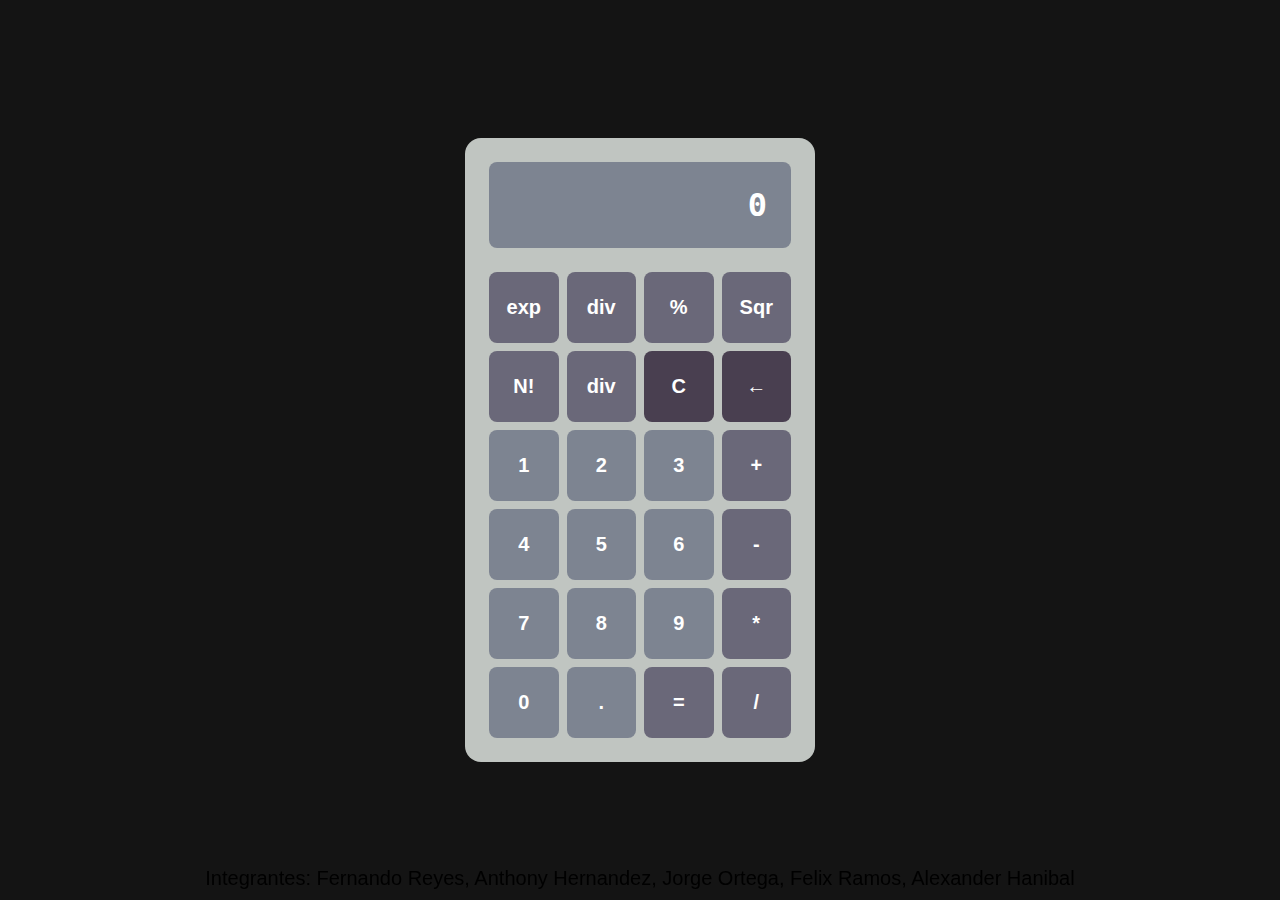
<file: calculadora-js-main/index.html>
<!DOCTYPE html>
<html lang="es">
<head>
    <meta charset="UTF-8">
    <meta http-equiv="X-UA-Compatible" content="IE=edge">
    <meta name="viewport" content="width=device-width, initial-scale=1.0">
    <title>Calculadora</title>
    <link rel="stylesheet" href="./css/main.css">
</head>
<body>
    <div class="calculadora">
        <div class="pantalla">0</div>
        <!-- 1 -->
        <button class="btn" id="exponente" data-value="^">exp</button>
        <button class="btn" id="division_entera" data-value="//">div</button>
        <button class="btn" id="mod" data-value="%">%</button>
        <button class="btn" id="sqr" data-value="√">Sqr</button>

        <!-- 2 -->
        <button class="btn" id="factorial" data-value="!">N!</button>
        <button class="btn" id="divisores" >div</button>
        <button id="c" class="btn">C</button>
        <button id="borrar" class="btn">←</button>

        <!-- 3 -->
        <button class="btn">1</button>
        <button class="btn">2</button>
        <button class="btn">3</button>
        <button class="btn" id="suma">+</button>
        
        <!-- 4 -->
        <button class="btn">4</button>
        <button class="btn">5</button>
        <button class="btn">6</button>
        <button class="btn" id="resta">-</button>
        
        <!-- 5 -->
        <button class="btn">7</button>
        <button class="btn">8</button>
        <button class="btn">9</button>
        <button class="btn" id="multiplicacion">*</button>
        
        <!-- 6 -->
        <button id="cero" class="btn">0</button>
        <button class="btn">.</button>
        <button id="igual" class="btn">=</button>
        <button class="btn" id="division">/</button>
    </div>
    <script src="./js/calculadora.js"></script>
</body>
<section class="PiePagina">
    Integrantes: Fernando Reyes, Anthony Hernandez, Jorge Ortega, Felix Ramos, Alexander Hanibal
</section>
</html>
</file>
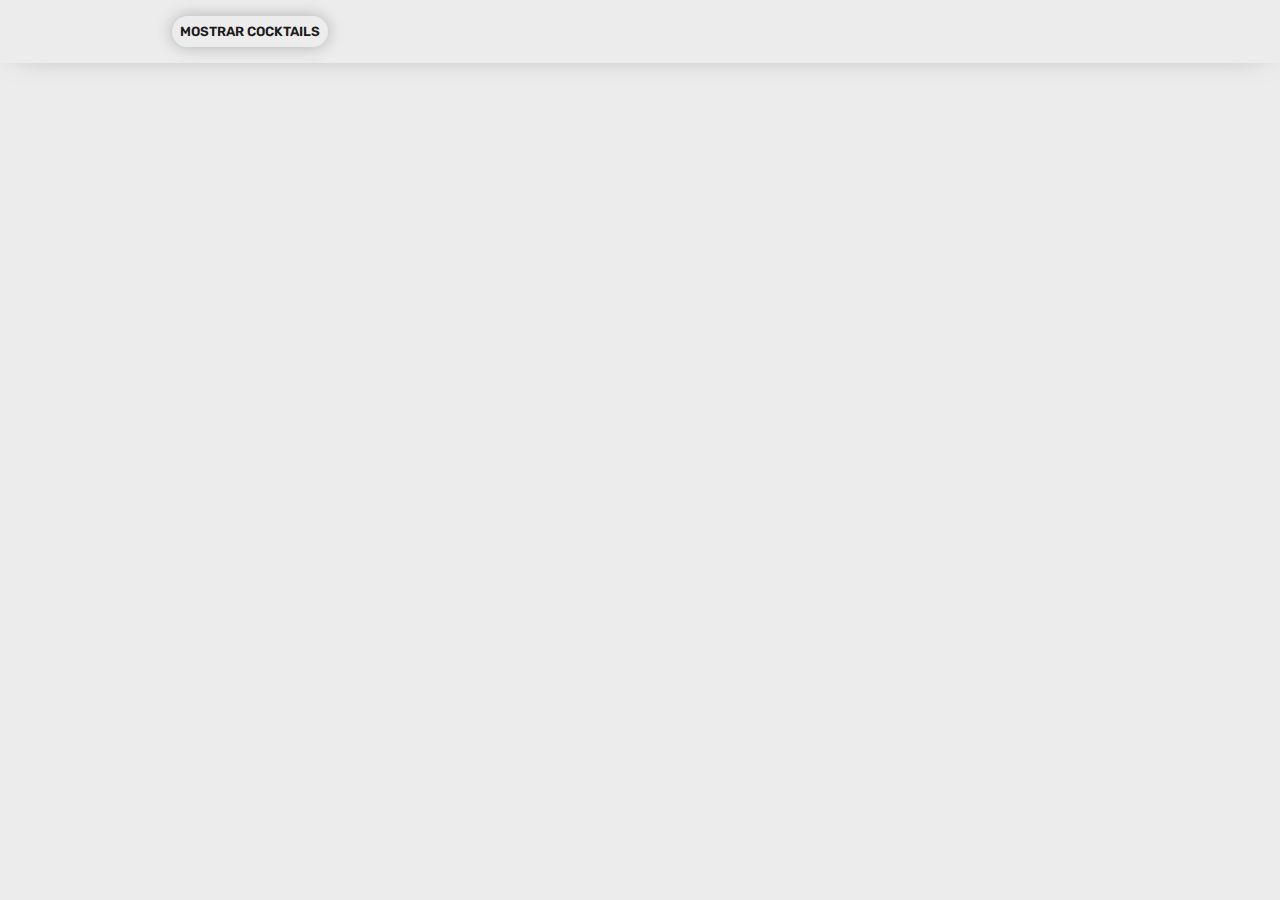
<file: Cocteles/index.html>
<!DOCTYPE html>
<html lang="en">

<head>
  <meta charset="UTF-8">
  <meta name="viewport" content="width=device-width, initial-scale=1.0">
  <link rel="stylesheet" href="css/style.css">
  <title>The Cocktail DB</title>
</head>

<body>
  <header>
    <nav class="nav">
      <ul class="nav-list">
        <li><button class="btn-header" onclick="mostrarCocktails()">Mostrar Cocktails</button></li>
      </ul>
    </nav>
  </header>

  <main>
    <div id="cocktailContainer" class="cocktail-todos"></div>
  </main>

  <script src="js/main.js"></script>
</body>

</html>
</file>
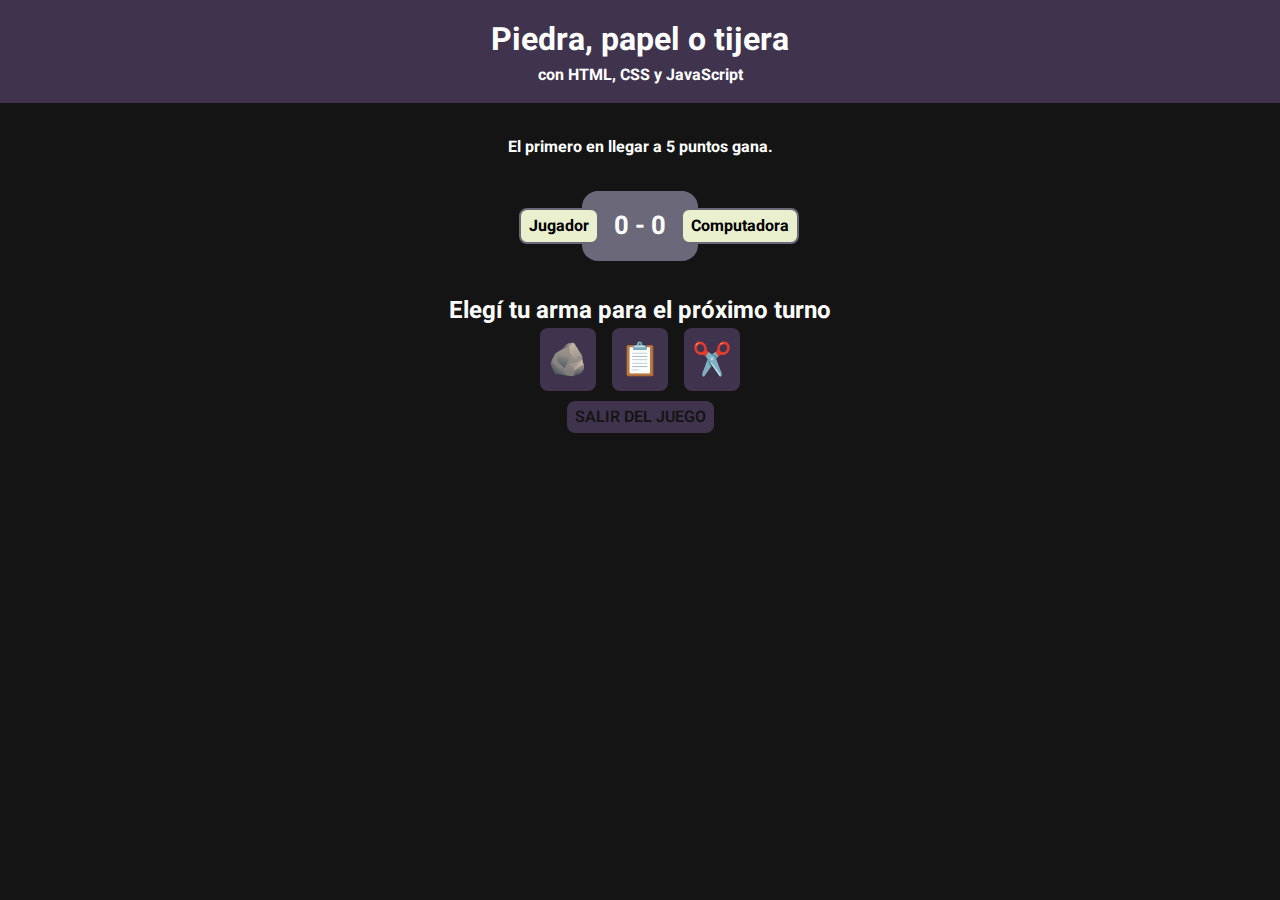
<file: Piedrapapeltijeras02/index.html>
<!DOCTYPE html>
<html lang="es">
<head>
    <meta charset="UTF-8">
    <meta http-equiv="X-UA-Compatible" content="IE=edge">
    <meta name="viewport" content="width=device-width, initial-scale=1.0">
    <title>Piedra, papel o tijera</title>
    <link rel="stylesheet" href="estilos.css">
</head>
<body>

    <header>
        <h1>Piedra, papel o tijera</h1>
        <p>con HTML, CSS y JavaScript</p>
    </header>
    <main>
        <p class="instrucciones" id="instrucciones">
            El primero en llegar a 5 puntos gana.
        </p>
        <div class="marcador">
            <p class="nombre nombre-jugador">Jugador</p>
            <p class="nombre nombre-computadora">Computadora</p>
            <p class="puntos">
                <span id="puntos-usuario">0</span>
                <span>-</span>
                <span id="puntos-computadora">0</span>
            </p>
        </div>
        <div class="elegi-tu-arma" id="elegi-tu-arma">
            <h2>Elegí tu arma para el próximo turno</h2>
            <div class="armas">
                <button class="arma" id="piedra🪨">🪨</button>
                <button class="arma" id="papel📋">📋</button>
                <button class="arma" id="tijera✂️">✂️</button>
            </div>
        </div>
        <div class="mensaje disabled" id="mensaje">
            <p>
                Usaste <span class="eleccion" id="eleccion-usuario">papel📋</span><br>
                y la computadora usó <span class="eleccion" id="eleccion-computadora">piedra🪨</span>
            </p>
            <p id="gana-punto">¡Ganaste un punto! 🔥</p>
        </div>
        <button class="btn disabled" id="reiniciar">Reiniciar juego</button>
        <button class="btn" id="salir">Salir del juego</button>
    </main>

    <script src="main.js"></script>
</body>
</html>
</file>
<file: calculadora-js-main/css/main.css>
* {
    margin: 0;
    padding: 0;
    box-sizing: border-box;
    font-family: sans-serif;
}

body {
    min-height: 100vh;
    background-color: #141414;
    display: grid;
    place-items: center;
}

.calculadora {
    background-color: #C0C5C1;
    color: white;
    width: 350px;
    max-width: 100%;
    padding: 1.5rem;
    border-radius: 1rem;
    display: grid;
    grid-template-columns: repeat(4, 1fr);
    gap: .5rem;
}

.pantalla {
    grid-column: 1 / -1;
    background-color: #7D8491;
    padding: 1.5rem;
    font-size: 2rem;
    text-align: right;
    border-radius: .5rem;
    margin-bottom: 1rem;
    font-family: monospace;
    font-weight: 600;
}

.btn {
    background-color: #7D8491;
    color: white;
    border: 0;
    padding: 1.5rem .5rem;
    display: flex;
    justify-content: center;
    align-items: center;
    border-radius: .5rem;
    cursor: pointer;
    font-size: 20px;
    font-weight: bold;
}

.PiePagina {
    position: fixed;
    bottom: 0;
    width: 100%;
    text-align: center;
    padding: 10px 0;
    font-size: 20px;
}

#suma,#resta,#multiplicacion,#division,#exponente,#division_entera,#mod,#sqr,#factorial,#divisores{
    background-color: #6A6879;
}
#suma:hover{
    background-color: #3F334D;
}
#resta:hover{
    background-color: #3F334D;
}

#multiplicacion:hover{
    background-color: #3F334D;
}
#division:hover{
    background-color: #3F334D;
}

#exponente:hover{
    background-color: #3F334D;
}
#division_entera:hover{
    background-color: #3F334D;
}
#mod:hover{
    background-color: #3F334D;
}
#sqr:hover{
    background-color: #3F334D;
}
#factorial:hover{
    background-color: #3F334D;
}
#divisores:hover{
    background-color: #3F334D;
}

.btn:hover {
    background-color: #3F334D;
}

#c{
    background-color: #493F50;
}
#c:hover{
    background-color: #3F334D;
}
#igual {
    background-color: #6A6879;
}
#borrar{
    background-color: #493F50;
}

#borrar:hover{
    background-color: #3F334D;
}

#igual:hover {
    background-color: #3F334D;
}
</file>
<file: Cocteles/css/style.css>
@import url('https://fonts.googleapis.com/css2?family=Rubik:wght@300;400;500;600;700;800;900&display=swap');

:root {
  --clr-black: #1c1c1c;
  --clr-gray: #ececec;
  --clr-white: #f7f7f7;
}

* {
  margin: 0;
  padding: 0;
  box-sizing: border-box;
  color: var(--clr-black);
  font-family: 'Rubik', sans-serif;
}

ul {
  list-style-type: none;
}

button {
  background-color: transparent;
  border: 0;
  border-radius: 0;
}

body {
  min-height: 100vh;
  background-color: var(--clr-gray);
}

header {
  padding-block: 1rem;
  box-shadow: 0 0 2rem -1rem rgba(0, 0, 0, .5);
}

.nav {
  display: flex;
  flex-direction: column;
  gap: 1rem;
  align-items: flex-start;
  padding-inline: 2rem;
  max-width: 1000px;
  margin: 0 auto;
}

.nav-list {
  display: flex;
  align-items: center;
  flex-wrap: wrap;
  gap: .5rem;
}

.btn-header {
  background-color: var(--clr-gray);
  padding: .5rem;
  border-radius: 100vmax;
  cursor: pointer;
  text-transform: uppercase;
  font-weight: 600;
  box-shadow: 0 0 1rem rgba(0, 0, 0, .25);
  transition: .2s;
}

.btn-header:hover {
  transform: scale(1.1);
  box-shadow: 0 0 2rem rgba(0, 0, 0, .25);
}

main {
  padding: 2rem;
  max-width: 1000px;
  margin: 0 auto;
}

.cocktail-todos {
  display: grid;
  grid-template-columns: 1fr;
  gap: 1rem;
}

@media screen and (min-width: 470px) {
  .cocktail-todos {
    grid-template-columns: 1fr 1fr;
  }
}

@media screen and (min-width: 700px) {
  .cocktail-todos {
    grid-template-columns: 1fr 1fr 1fr;
  }
}

.cocktail {
  background-color: var(--clr-white);
  padding: 1rem;
  border-radius: .5rem;
  box-shadow: 0 0 1rem rgba(0, 0, 0, .25);
  display: flex;
  flex-direction: column;
  align-items: center;
  gap: .5rem;
  text-align: center;
}

.cocktail-img {
  width: 100%;
  max-height: 200px;
  object-fit: cover;
  border-radius: .5rem;
}

.ver-mas-btn {
  background-color: var(--clr-gray);
  padding: .5rem 1rem;
  border-radius: .5rem;
  cursor: pointer;
  text-transform: uppercase;
  font-weight: 600;
  box-shadow: 0 0 1rem rgba(0, 0, 0, .25);
  transition: .2s;
}

.ver-mas-btn:hover {
  transform: scale(1.1);
  box-shadow: 0 0 2rem rgba(0, 0, 0, .25);
}


.ver-mas-button {
  background-color: transparent;
  border: 1px solid black;
  padding: 0.5rem;
  margin-top: 0.5rem;
  cursor: pointer;
}

.ver-menos-button {
  background-color: transparent;
  border: 1px solid black;
  padding: 0.5rem;
  margin-top: 0.5rem;
  cursor: pointer;
}
</file>
<file: Piedrapapeltijeras02/estilos.css>
@import url('https://fonts.googleapis.com/css2?family=Heebo:wght@300;400;600;700;800&display=swap');

* {
    margin: 0;
    padding: 0;
    box-sizing: border-box;
    font-family: 'Heebo', sans-serif;
}

:root {
    --clr-gold: #6A6879;
    --clr-beige: #3F334D;
    --clr-purple: #141414;;
}

body {
    background-color: var(--clr-purple);
    /* background-image: url('https://pm1.narvii.com/6538/54ab984dda11659df95ac6ba2bc0f6e0112bd744_hq.jpg'); */
    background-repeat: no-repeat;
    background-size: cover;
    color: var(--clr-beige);
}


header {
    display: flex;
    flex-direction: column;
    align-items: center;
    justify-content: center;
    padding: 1rem;
    background-color: var(--clr-beige);
    color: var(--clr-purple);
    /* border-bottom-left-radius: 3rem;
    border-bottom-right-radius: 3rem; */
    text-align: center;
}

header h1 {
    color: white;
    font-weight: bold;

}

p{
    color: white;
    font-weight: bold;

}

main {
    display: flex;
    flex-direction: column;
    align-items: center;
    justify-content: center;
    padding: 2rem;
    text-align: center;
}

.instrucciones {
    margin-bottom: 2rem;
}


.marcador {
    background-color: var(--clr-gold);
    padding: 1rem 2rem;
    border-radius: 1rem;
    position: relative;
    display: flex;
    align-items: center;
    color: var(--clr-purple);
    font-weight: 600;
    margin-bottom: 2rem;
}

.marcador .nombre {
    position: absolute;
    color: black;
    background-color: #EAF0CE;
    line-height: 1;
    padding: .5rem;
    border-radius: .5rem;
    border: 2px solid var(--clr-gold);

}

.marcador .nombre-jugador {
    right: 85%;
}

.marcador .nombre-computadora {
    left: 85%;
}

.marcador .puntos {
    font-size: 1.6rem;
}

.Escoger-tu-arma {
    margin-bottom: 2rem;
}

.Escoger-tu-arma h2 {
    font-size: 1.2rem;
    font-weight: 400;
    margin-bottom: .5rem;
}
h2 {
    color: white;
    font-weight: bold;
}

.armas {
    display: flex;
    justify-content: center;
    gap: 1rem;
}

.arma {
    font-size: 2rem;
    background-color: var(--clr-beige);
    border: 0;
    padding: .5rem;
    border-radius: .5rem;
    cursor: pointer;
}

.mensaje {
    margin-bottom: 2rem;
    line-height: 1.8;
}

.mensaje p, .mensaje span {
    color: white; 
    font-weight: bold;
}

.mensaje .eleccion {
    color: var(--clr-purple);
    background-color: var(--clr-gold);
    border-radius: .25rem;
    padding-inline: .25rem;
}

.btn {
    border: 0;
    line-height: 1;
    background-color: var(--clr-beige);
    color: var(--clr-purple);
    font-size: 1rem;
    padding: .5rem;
    border-radius: .5rem;
    cursor: pointer;
    text-transform: uppercase;
    font-weight: 600;
    margin-bottom: 10px;
    margin-top: 10px;
}

.btn-container {
    display: flex;
    flex-direction: column;
    align-items: center;
}


.disabled {
    display: none;
}
</file>
